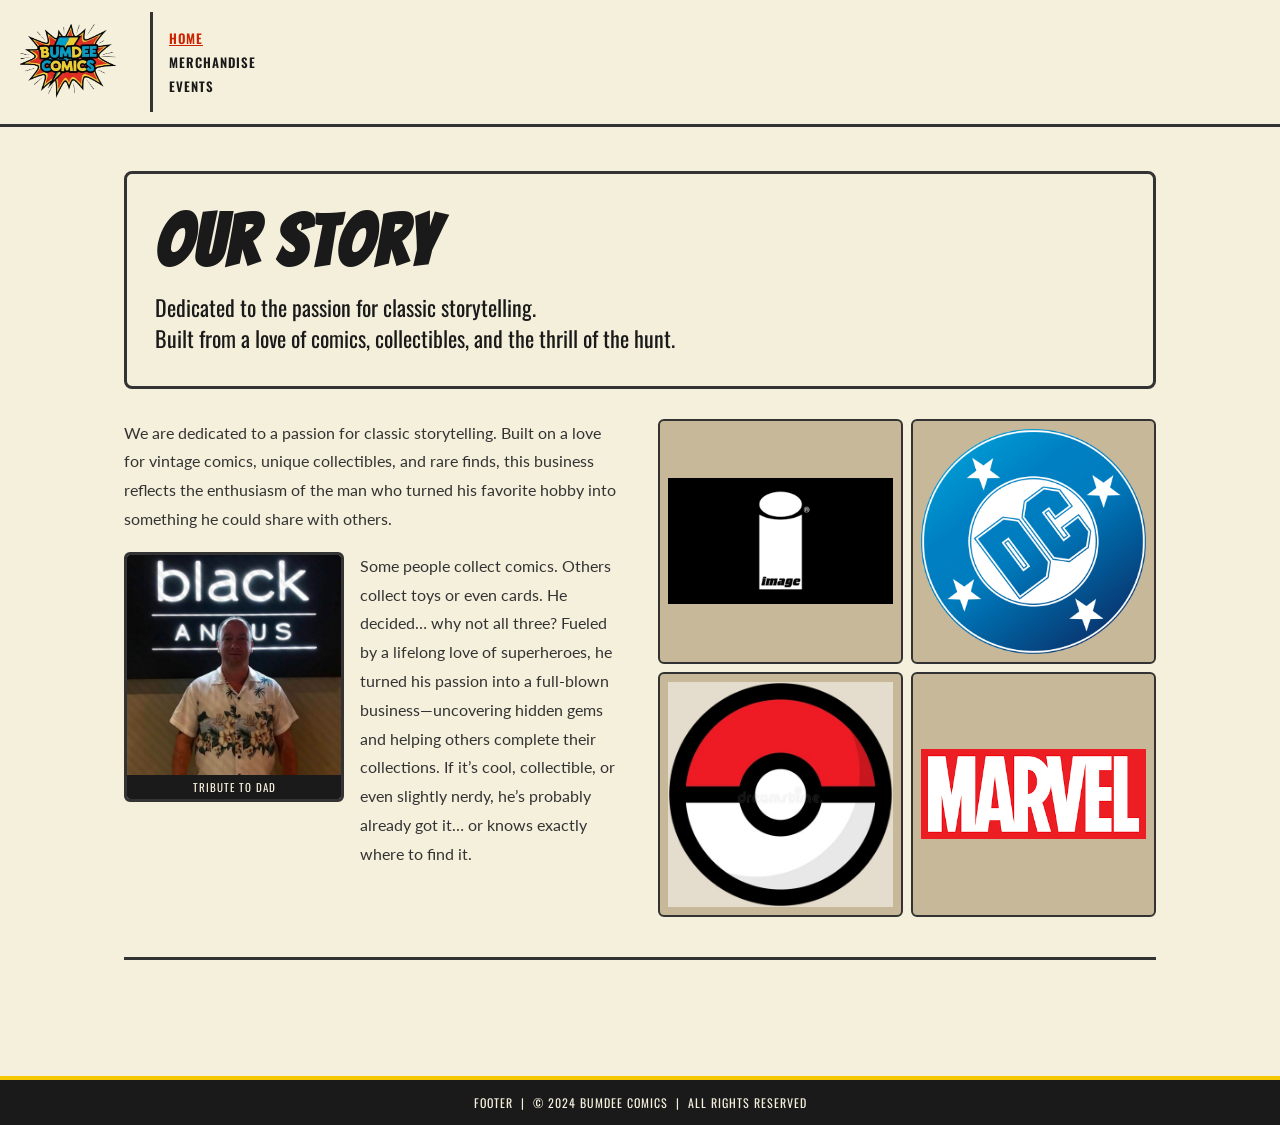
<file: index.html>
<!DOCTYPE html>
<html lang="en">
<head>
<meta charset="UTF-8">
<meta name="viewport" content="width=device-width, initial-scale=1.0">
<title>Bumdee Comics</title>
<link href="https://fonts.googleapis.com/css2?family=Bangers&family=Oswald:wght@400;600;700&family=Lato:wght@400;700&display=swap" rel="stylesheet">
<style>
  :root {
    --cream: #f5f0dc;
    --dark: #1a1a1a;
    --red: #cc2200;
    --yellow: #f5c800;
    --blue: #1a6ab5;
    --border: #333;
  }

  * { margin: 0; padding: 0; box-sizing: border-box; }

  body {
    font-family: 'Lato', sans-serif;
    background: var(--cream);
    color: var(--dark);
    min-height: 100vh;
  }

  /* ===== LOGO ===== */
  .logo-wrap {
    display: flex;
    align-items: center;
    gap: 0;
  }

  .logo-badge {
    position: relative;
    width: 100px;
    height: 100px;
    flex-shrink: 0;
    mix-blend-mode: multiply;
  }

  .logo-badge svg {
    width: 100%;
    height: 100%;
  }

  /* ===== NAV ===== */
  nav {
    display: flex;
    align-items: stretch;
    background: var(--cream);
    border-bottom: 3px solid var(--border);
    padding: 12px 20px;
    gap: 20px;
  }

  .nav-links {
    display: flex;
    flex-direction: column;
    justify-content: center;
    gap: 4px;
    border-left: 3px solid var(--border);
    padding-left: 16px;
    margin-left: 10px;
  }

  .nav-links a {
    font-family: 'Oswald', sans-serif;
    font-size: 13px;
    font-weight: 600;
    letter-spacing: 1px;
    text-decoration: none;
    color: var(--dark);
    text-transform: uppercase;
    cursor: pointer;
    transition: color 0.2s;
  }

  .nav-links a:hover, .nav-links a.active {
    color: var(--red);
    text-decoration: underline;
  }

  /* ===== PAGES ===== */
  .page { display: none; }
  .page.active { display: block; }

  /* ===== HOME PAGE ===== */
  .home-content {
    max-width: 1080px;
    margin: 0 auto;
    padding: 44px 24px 48px;
    min-height: calc(100vh - 156px);
  }

  .home-hero {
    background: rgba(245,240,220,0.95);
    border: 3px solid var(--border);
    padding: 32px 28px;
    border-radius: 8px;
    margin-bottom: 30px;
  }

  .home-hero h1 {
    font-family: 'Bangers', cursive;
    font-size: 72px;
    letter-spacing: 2px;
    margin-bottom: 14px;
    line-height: 1;
  }

  .home-hero .tagline {
    font-family: 'Oswald', sans-serif;
    font-size: 22px;
    font-weight: 400;
    margin-bottom: 0;
    max-width: 820px;
    line-height: 1.4;
  }

  .home-body {
    display: grid;
    grid-template-columns: 1fr 1fr;
    gap: 36px;
    margin-bottom: 40px;
    align-items: start;
  }

  .home-body p {
    font-size: 16px;
    line-height: 1.8;
    color: #333;
    margin-bottom: 18px;
  }

  .tribute-card {
    background: #ede8d0;
    border: 3px solid var(--border);
    border-radius: 6px;
    overflow: hidden;
  }

  .tribute-card .tribute-img {
    width: 100%;
    height: 220px;
    background: linear-gradient(135deg, #8a7a60 0%, #5a4a30 100%);
    display: flex;
    align-items: center;
    justify-content: center;
    position: relative;
    overflow: hidden;
  }

  .tribute-card .tribute-img::before {
    content: '';
    position: absolute;
    inset: 0;
    background: repeating-linear-gradient(45deg, transparent, transparent 4px, rgba(0,0,0,0.05) 4px, rgba(0,0,0,0.05) 8px);
  }

  .tribute-card .tribute-label {
    background: var(--dark);
    color: var(--cream);
    font-family: 'Oswald', sans-serif;
    font-size: 11px;
    text-align: center;
    padding: 4px;
    text-transform: uppercase;
    letter-spacing: 1px;
  }

  .tribute-text {
    padding: 12px;
    font-size: 12px;
    line-height: 1.6;
    color: #444;
    font-style: italic;
  }

  /* Person figure in tribute */
  .figure-person {
    width: 70px;
    height: 130px;
  }

  /* Collectibles Section */
  .collectibles-section {
    margin-top: 10px;
  }

  .collectibles-section h2 {
    font-family: 'Bangers', cursive;
    font-size: 32px;
    letter-spacing: 1px;
    margin-bottom: 6px;
  }

  .collectibles-section p {
    font-size: 13px;
    color: #444;
    line-height: 1.6;
    max-width: 340px;
    margin-bottom: 16px;
  }

  .collectibles-grid {
    display: grid;
    grid-template-columns: repeat(4, 1fr);
    gap: 12px;
  }

  .collectible-thumb {
    width: 100%;
    min-height: 110px;
    border: 2px solid var(--border);
    border-radius: 6px;
    overflow: hidden;
    background: #c8b89a;
    display: flex;
    align-items: center;
    justify-content: center;
    padding: 8px;
  }

  /* ===== SHOP PAGE ===== */
  .shop-header {
    background: #29a8d4;
    padding: 30px 20px;
    text-align: center;
    position: relative;
    overflow: hidden;
  }

  .shop-header::before {
    content: '';
    position: absolute;
    inset: 0;
    background: repeating-linear-gradient(
      -45deg,
      transparent 0,
      transparent 10px,
      rgba(255,255,255,0.05) 10px,
      rgba(255,255,255,0.05) 20px
    );
  }

  .shop-banner {
    display: inline-block;
    position: relative;
    z-index: 1;
  }

  .shop-banner h1 {
    font-family: 'Bangers', cursive;
    font-size: 68px;
    letter-spacing: 4px;
    color: var(--yellow);
    -webkit-text-stroke: 3px var(--dark);
    text-shadow: 4px 4px 0 var(--dark);
    line-height: 0.9;
  }

  .shop-banner .sub {
    font-family: 'Bangers', cursive;
    font-size: 40px;
    letter-spacing: 3px;
    color: white;
    -webkit-text-stroke: 2px var(--dark);
    text-shadow: 3px 3px 0 var(--dark);
  }

  .shop-content {
    max-width: 900px;
    margin: 0 auto;
    padding: 30px 20px;
  }

  .product-grid {
    display: grid;
    grid-template-columns: repeat(4, 1fr);
    gap: 16px;
    margin-bottom: 16px;
  }

  .product-card {
    background: white;
    border: 2px solid var(--border);
    border-radius: 3px;
    overflow: hidden;
    transition: transform 0.2s, box-shadow 0.2s;
    cursor: pointer;
  }

  .product-card:hover {
    transform: translateY(-3px);
    box-shadow: 0 6px 16px rgba(0,0,0,0.15);
  }

  .product-img {
    width: 100%;
    aspect-ratio: 1;
    display: flex;
    align-items: center;
    justify-content: center;
    position: relative;
    overflow: hidden;
  }

  .product-img svg {
    width: 80%;
    height: 80%;
  }

  .product-info {
    padding: 8px 10px;
    border-top: 2px solid var(--border);
  }

  .product-info .name {
    font-family: 'Oswald', sans-serif;
    font-size: 11px;
    font-weight: 600;
    text-transform: uppercase;
    letter-spacing: 0.5px;
    margin-bottom: 2px;
  }

  .product-info .price {
    font-size: 12px;
    font-weight: 700;
    color: var(--red);
  }

  /* Product color schemes */
  .bg-tan    { background: #c8b89a; }
  .bg-blue   { background: #4a90d9; }
  .bg-dark   { background: #2a2a2a; }
  .bg-red    { background: #c03020; }
  .bg-yellow { background: #e8c040; }
  .bg-green  { background: #3a8a4a; }

  /* ===== EVENTS PAGE ===== */
  .events-content {
    max-width: 900px;
    margin: 0 auto;
    padding: 30px 20px;
  }

  .events-layout {
    display: grid;
    grid-template-columns: 1fr 1.2fr;
    gap: 30px;
  }

  .map-container {
    border: 3px solid var(--border);
    background: #d4e8c8;
    height: 280px;
    position: relative;
    overflow: hidden;
    border-radius: 3px;
  }

  .map-placeholder {
    width: 100%;
    height: 100%;
    position: relative;
    background: #e8edd8;
  }

  .map-pin {
    position: absolute;
    top: 50%;
    left: 55%;
    transform: translate(-50%, -50%);
    color: var(--red);
    font-size: 28px;
  }

  .events-shows h2 {
    font-family: 'Bangers', cursive;
    font-size: 28px;
    letter-spacing: 2px;
    text-transform: uppercase;
    border-bottom: 3px solid var(--border);
    padding-bottom: 8px;
    margin-bottom: 16px;
  }

  .event-item {
    display: flex;
    gap: 14px;
    margin-bottom: 20px;
    align-items: flex-start;
  }

  .event-icon {
    flex-shrink: 0;
    width: 44px;
    height: 44px;
    background: var(--red);
    border: 2px solid var(--border);
    border-radius: 4px;
    display: flex;
    align-items: center;
    justify-content: center;
    color: white;
    font-size: 22px;
  }

  .event-desc {
    font-size: 12px;
    line-height: 1.6;
    color: #444;
  }

  .event-date {
    font-family: 'Oswald', sans-serif;
    font-size: 15px;
    font-weight: 700;
    color: var(--dark);
    margin-bottom: 14px;
  }

  .event-date span {
    display: block;
    margin-bottom: 4px;
  }

  /* ===== FOOTER ===== */
  footer {
    background: var(--dark);
    color: var(--cream);
    text-align: center;
    padding: 14px;
    font-family: 'Oswald', sans-serif;
    font-size: 12px;
    letter-spacing: 1px;
    text-transform: uppercase;
    margin-top: 40px;
    border-top: 4px solid var(--yellow);
  }

  /* ===== SUNBURST ===== */
  .sunburst {
    position: absolute;
    top: 50%;
    left: 50%;
    transform: translate(-50%, -50%);
    width: 200%;
    height: 200%;
    opacity: 0.15;
    background: repeating-conic-gradient(var(--yellow) 0deg 10deg, transparent 10deg 20deg);
  }

  /* ===== LIMITED BADGE ===== */
  .badge-limited {
    position: absolute;
    top: 6px;
    left: 6px;
    background: var(--red);
    color: white;
    font-family: 'Bangers', cursive;
    font-size: 9px;
    padding: 2px 5px;
    letter-spacing: 0.5px;
    border: 1px solid var(--dark);
    border-radius: 2px;
  }

  /* Divider */
  .section-divider {
    border: none;
    border-top: 3px solid var(--border);
    margin: 28px 0;
  }

  /* Map grid lines */
  .map-grid {
    position: absolute;
    inset: 0;
    background-image:
      linear-gradient(rgba(0,0,0,0.08) 1px, transparent 1px),
      linear-gradient(90deg, rgba(0,0,0,0.08) 1px, transparent 1px);
    background-size: 30px 30px;
  }

  .map-road-h {
    position: absolute;
    left: 0; right: 0;
    height: 8px;
    background: #c8c0a8;
  }
  .map-road-v {
    position: absolute;
    top: 0; bottom: 0;
    width: 8px;
    background: #c8c0a8;
  }

  /* Responsive tweaks */
  @media (max-width: 700px) {
    .product-grid { grid-template-columns: repeat(2, 1fr); }
    .home-body { grid-template-columns: 1fr; }
    .events-layout { grid-template-columns: 1fr; }
    .shop-banner h1 { font-size: 44px; }
  }
</style>
</head>
<body>

<!-- ===== NAV ===== -->
<nav>
  <div class="logo-wrap">
    <div class="logo-badge">
      <img src="imgs/logo.png" alt="logo" style="width:100%; height:100%; object-fit:contain;">
    </div>
  </div>
  <div class="nav-links">
    <a href="index.html" class="active" onclick="showPage('home', this); return false;">Home</a>
    <a href="merchandise.html" onclick="showPage('shop', this); return false;">Merchandise</a>
    <a href="events.html" onclick="showPage('events', this); return false;">Events</a>
  </div>
</nav>

<!-- ===== HOME PAGE ===== -->
<div id="page-home" class="page active">
  <div class="home-content">

    <div class="home-hero">
      <h1>Our Story</h1>
      <p class="tagline">Dedicated to the passion for classic storytelling.<br>Built from a love of comics, collectibles, and the thrill of the hunt.</p>
    </div>

    <div class="home-body">
      <div>
        <p> We are dedicated to a passion for classic storytelling. Built on a love for vintage comics, unique collectibles, and rare finds, this business reflects the enthusiasm of the man who turned his favorite hobby into something he could share with others.</p>

        <div style="display:flex; gap:16px; align-items:flex-start; margin-top:16px;">
          <!-- Dad tribute card -->
          <div class="tribute-card" style="width:220px; flex-shrink:0;">
            <div class="tribute-img">
              <img src="imgs/IMG_6658.jpg" alt="Tribute to Dad" style="width:100%; height:100%; object-fit:cover;">
            </div>
            <div class="tribute-label">Tribute to Dad</div>
          </div>
          <div>
            <p> Some people collect comics. Others collect toys or even cards.
He decided… why not all three?

Fueled by a lifelong love of superheroes, he turned his passion into a full-blown business—uncovering hidden gems and helping others complete their collections.

If it’s cool, collectible, or even slightly nerdy, he’s probably already got it… or knows exactly where to find it.</p>
          </div>
        </div>
      </div>

      <!-- Right column: small collectibles thumbnails -->
      <div>
        <div style="display:grid; grid-template-columns: 1fr 1fr; gap:8px;">
          <div class="collectible-thumb">
            <img src="imgs/imagecomics.png" alt="Image Comics" style="width:100%; height:100%; object-fit:contain;">
          </div>
          <div class="collectible-thumb">
            <img src="imgs/dc comics.png" alt="DC Comics" style="width:100%; height:100%; object-fit:contain;">
          </div>
          <div class="collectible-thumb">
            <img src="imgs/pokeball.jpg.png" alt="Pokémon Collectible" style="width:100%; height:100%; object-fit:contain;">        
          </div>
          <div class="collectible-thumb">
            <img src="imgs/marvel.png" alt="Marvel Collectible" style="width:100%; height:100%; object-fit:contain;">
          </div>
        </div>
      </div>
    </div>

    <hr class="section-divider">

  </div>
  <footer>footer &nbsp;|&nbsp; © 2024 Bumdee Comics &nbsp;|&nbsp; All Rights Reserved</footer>
</div>



<!-- ===== EVENTS PAGE ===== -->
<div id="page-events" class="page">
  <div class="events-content">

    <div style="display:flex; justify-content:flex-start; margin-bottom:20px;">
      <div class="logo-badge" style="width:110px; height:110px;">
        <img src="imgs/logo.png" alt="Bumdee Comics Logo" style="width:100%;height:100%;object-fit:contain;">
      </div>
    </div>

    <div class="events-layout">
      <!-- Map -->
      <div>
        <div class="map-container">
          <div class="map-placeholder">
            <div class="map-grid"></div>
            <div class="map-road-h" style="top:30%;"></div>
            <div class="map-road-h" style="top:55%;"></div>
            <div class="map-road-h" style="top:75%;"></div>
            <div class="map-road-v" style="left:25%;"></div>
            <div class="map-road-v" style="left:50%;"></div>
            <div class="map-road-v" style="left:72%;"></div>
            <div class="map-pin">📍</div>
            <div style="position:absolute; top:8px; left:8px; background:white; padding:4px 8px; font-size:11px; font-family:'Oswald', sans-serif; border:1px solid #ccc; border-radius:2px;">Google Maps</div>
            <div style="position:absolute; bottom:20px; right:10px; background:white; border:1px solid #ccc; border-radius:2px; overflow:hidden;">
              <div style="padding:4px 8px; font-size:16px; font-weight:bold; border-bottom:1px solid #ccc; cursor:pointer; text-align:center;">+</div>
              <div style="padding:4px 8px; font-size:16px; font-weight:bold; cursor:pointer; text-align:center;">−</div>
            </div>
            <div style="position:absolute; bottom:4px; left:4px; font-size:9px; color:#666;">Map data ©2024 Google &nbsp;|&nbsp; Terms of use</div>
          </div>
        </div>
      </div>

      <!-- Events list -->
      <div class="events-shows">
        <h2>Visit Us at Upcoming Shows</h2>

        <div class="event-item">
          <div class="event-icon">📅</div>
          <div>
            <div class="event-desc"><strong>Dates:</strong></div>
            <div class="event-desc">Detailed upcoming storytelling events between the comic-con and calendar. Fictional examples shown in image.</div>
          </div>
        </div>

        <div class="event-item">
          <div class="event-icon">📅</div>
          <div>
            <div class="event-desc">Detailed comical calendars — the events are shown at local organizations to help promote and describe collectibles.</div>
          </div>
        </div>

        <hr class="section-divider" style="margin:16px 0;">

        <div class="event-date">
          <span>Oct 12 — Comic-Con</span>
          <span>Nov 5 — Toy Fair</span>
        </div>
      </div>
    </div>

  </div>
  <footer>footer &nbsp;|&nbsp; © 2024 Bumdee Comics &nbsp;|&nbsp; All Rights Reserved</footer>
</div>

<script>
  function showPage(pageId, linkEl) {
    document.querySelectorAll('.page').forEach(p => p.classList.remove('active'));
    document.getElementById('page-' + pageId).classList.add('active');
    document.querySelectorAll('.nav-links a').forEach(a => a.classList.remove('active'));
    if (linkEl) linkEl.classList.add('active');
    window.scrollTo(0, 0);
  }
</script>

</body>
</html>
</file>
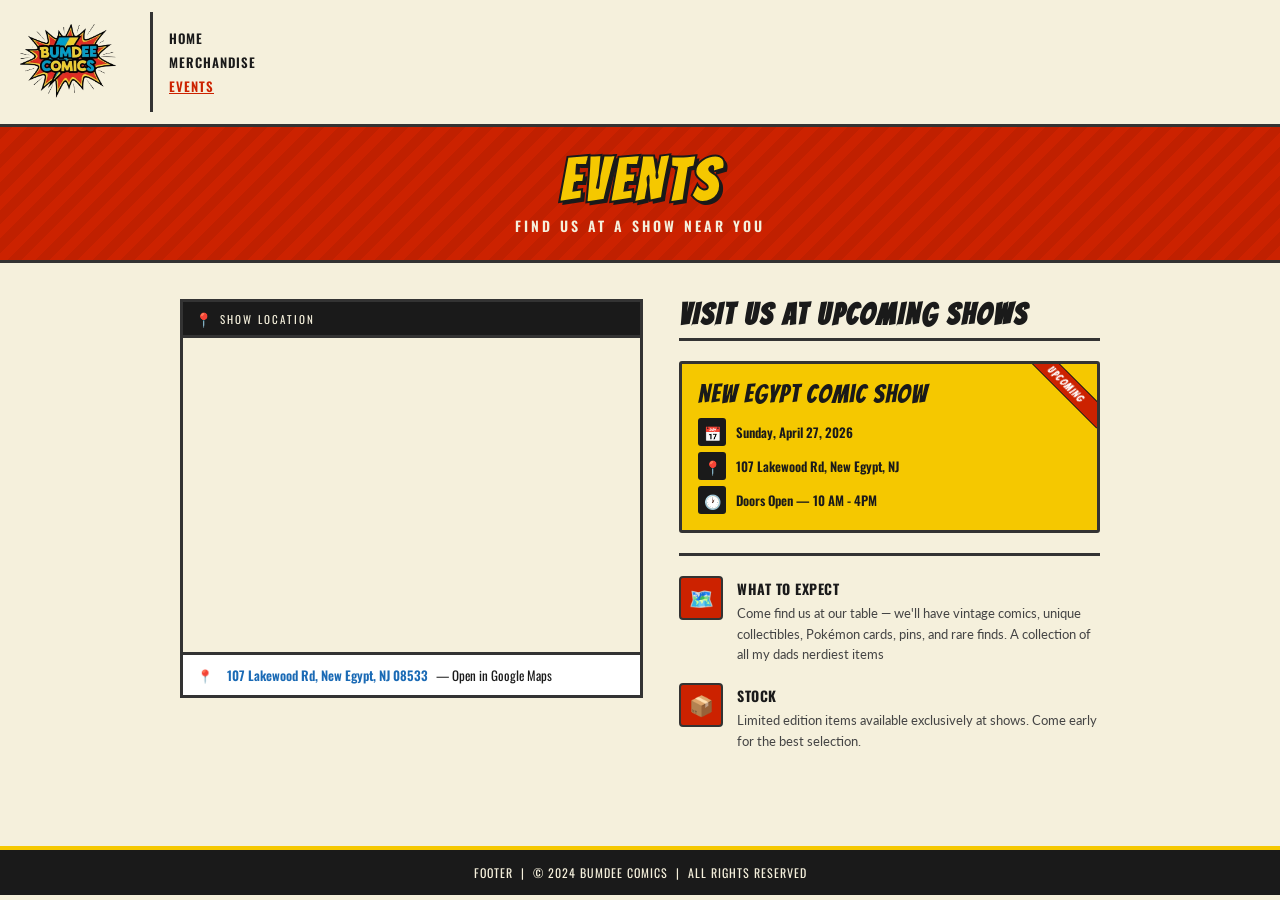
<file: events.html>
<!DOCTYPE html>
<html lang="en">
<head>
  <meta charset="UTF-8">
  <meta name="viewport" content="width=device-width, initial-scale=1.0">
  <title>Bumdee Comics — Events</title>
  <link href="https://fonts.googleapis.com/css2?family=Bangers&family=Oswald:wght@400;600;700&family=Lato:wght@400;700&display=swap" rel="stylesheet">
  <style>
    :root {
      --cream: #f5f0dc;
      --dark: #1a1a1a;
      --red: #cc2200;
      --yellow: #f5c800;
      --blue: #1a6ab5;
      --border: #333;
    }

    * { margin: 0; padding: 0; box-sizing: border-box; }

    body {
      font-family: 'Lato', sans-serif;
      background: var(--cream);
      color: var(--dark);
      min-height: 100vh;
    }

    /* ===== NAV ===== */
    nav {
      display: flex;
      align-items: stretch;
      background: var(--cream);
      border-bottom: 3px solid var(--border);
      padding: 12px 20px;
      gap: 20px;
    }

    .logo-badge {
      position: relative;
      width: 100px;
      height: 100px;
      flex-shrink: 0;
      mix-blend-mode: multiply;
    }

    .nav-links {
      display: flex;
      flex-direction: column;
      justify-content: center;
      gap: 4px;
      border-left: 3px solid var(--border);
      padding-left: 16px;
      margin-left: 10px;
    }

    .nav-links a {
      font-family: 'Oswald', sans-serif;
      font-size: 13px;
      font-weight: 600;
      letter-spacing: 1px;
      text-decoration: none;
      color: var(--dark);
      text-transform: uppercase;
      transition: color 0.2s;
    }

    .nav-links a:hover,
    .nav-links a.active {
      color: var(--red);
      text-decoration: underline;
    }

    /* ===== PAGE HEADER ===== */
    .events-header {
      background: var(--red);
      padding: 24px 20px;
      text-align: center;
      position: relative;
      overflow: hidden;
      border-bottom: 3px solid var(--border);
    }

    .events-header::before {
      content: '';
      position: absolute;
      inset: 0;
      background: repeating-linear-gradient(
        -45deg,
        transparent 0,
        transparent 10px,
        rgba(0,0,0,0.06) 10px,
        rgba(0,0,0,0.06) 20px
      );
    }

    .events-header h1 {
      font-family: 'Bangers', cursive;
      font-size: 60px;
      letter-spacing: 4px;
      color: var(--yellow);
      -webkit-text-stroke: 2px var(--dark);
      text-shadow: 3px 3px 0 var(--dark);
      line-height: 1;
      position: relative;
      z-index: 1;
    }

    .events-header .sub {
      font-family: 'Oswald', sans-serif;
      font-size: 14px;
      font-weight: 600;
      letter-spacing: 3px;
      color: var(--cream);
      text-transform: uppercase;
      margin-top: 4px;
      position: relative;
      z-index: 1;
    }

    /* ===== CONTENT ===== */
    .events-content {
      max-width: 960px;
      margin: 0 auto;
      padding: 36px 20px;
    }

    .events-layout {
      display: grid;
      grid-template-columns: 1.1fr 1fr;
      gap: 36px;
      align-items: start;
    }

    /* ===== MAP COLUMN ===== */
    .map-wrap {
      display: flex;
      flex-direction: column;
      gap: 0;
    }

    .map-label {
      background: var(--dark);
      color: var(--cream);
      font-family: 'Oswald', sans-serif;
      font-size: 11px;
      letter-spacing: 2px;
      text-transform: uppercase;
      padding: 6px 12px;
      border: 3px solid var(--border);
      border-bottom: none;
      display: flex;
      align-items: center;
      gap: 6px;
    }

    .map-label span {
      font-size: 14px;
    }

    .map-container {
      border: 3px solid var(--border);
      overflow: hidden;
      width: 100%;
      height: 320px;
    }

    .map-container iframe {
      width: 100%;
      height: 100%;
      border: none;
      display: block;
    }

    .map-address {
      background: white;
      border: 3px solid var(--border);
      border-top: none;
      padding: 10px 14px;
      font-family: 'Oswald', sans-serif;
      font-size: 13px;
      color: var(--dark);
      display: flex;
      align-items: center;
      gap: 8px;
    }

    .map-address a {
      color: var(--blue);
      text-decoration: none;
      font-weight: 600;
    }

    .map-address a:hover {
      text-decoration: underline;
    }

    /* ===== EVENTS LIST COLUMN ===== */
    .events-shows h2 {
      font-family: 'Bangers', cursive;
      font-size: 30px;
      letter-spacing: 2px;
      text-transform: uppercase;
      border-bottom: 3px solid var(--border);
      padding-bottom: 8px;
      margin-bottom: 20px;
    }

    /* Featured event card */
    .event-card-featured {
      background: var(--yellow);
      border: 3px solid var(--border);
      border-radius: 3px;
      padding: 16px;
      margin-bottom: 20px;
      position: relative;
      overflow: hidden;
    }

    .event-card-featured::before {
      content: 'UPCOMING';
      position: absolute;
      top: 10px;
      right: -22px;
      background: var(--red);
      color: white;
      font-family: 'Bangers', cursive;
      font-size: 11px;
      letter-spacing: 1px;
      padding: 3px 30px;
      transform: rotate(45deg);
      transform-origin: center;
      border-top: 1px solid var(--dark);
      border-bottom: 1px solid var(--dark);
    }

    .event-card-featured .event-name {
      font-family: 'Bangers', cursive;
      font-size: 26px;
      letter-spacing: 1px;
      color: var(--dark);
      margin-bottom: 10px;
    }

    .event-meta {
      display: flex;
      flex-direction: column;
      gap: 6px;
    }

    .event-meta-row {
      display: flex;
      align-items: center;
      gap: 10px;
      font-family: 'Oswald', sans-serif;
      font-size: 13px;
      font-weight: 600;
      color: var(--dark);
    }

    .event-meta-icon {
      width: 28px;
      height: 28px;
      background: var(--dark);
      color: var(--yellow);
      border-radius: 3px;
      display: flex;
      align-items: center;
      justify-content: center;
      font-size: 14px;
      flex-shrink: 0;
    }

    /* Regular event items */
    .event-item {
      display: flex;
      gap: 14px;
      margin-bottom: 18px;
      align-items: flex-start;
    }

    .event-icon {
      flex-shrink: 0;
      width: 44px;
      height: 44px;
      background: var(--red);
      border: 2px solid var(--border);
      border-radius: 4px;
      display: flex;
      align-items: center;
      justify-content: center;
      color: white;
      font-size: 20px;
    }

    .event-desc {
      font-size: 13px;
      line-height: 1.6;
      color: #444;
      padding-top: 2px;
    }

    .event-desc strong {
      font-family: 'Oswald', sans-serif;
      font-size: 14px;
      color: var(--dark);
      text-transform: uppercase;
      letter-spacing: 0.5px;
    }

    /* Divider */
    .section-divider {
      border: none;
      border-top: 3px solid var(--border);
      margin: 20px 0;
    }

    /* ===== FOOTER ===== */
    footer {
      background: var(--dark);
      color: var(--cream);
      text-align: center;
      padding: 14px;
      font-family: 'Oswald', sans-serif;
      font-size: 12px;
      letter-spacing: 1px;
      text-transform: uppercase;
      margin-top: 40px;
      border-top: 4px solid var(--yellow);
    }

    /* ===== RESPONSIVE ===== */
    @media (max-width: 700px) {
      .events-layout { grid-template-columns: 1fr; }
      .events-header h1 { font-size: 42px; }
    }
  </style>
</head>
<body>

<!-- ===== NAV ===== -->
<nav>
  <div class="logo-badge">
    <img src="imgs/logo.png" alt="Bumdee Comics Logo" style="width:100%; height:100%; object-fit:contain;">
  </div>
  <div class="nav-links">
    <a href="index.html">Home</a>
    <a href="merchandise.html">Merchandise</a>
    <a href="events.html" class="active">Events</a>
  </div>
</nav>

<!-- ===== HEADER ===== -->
<div class="events-header">
  <h1>EVENTS</h1>
  <div class="sub">Find Us at a Show Near You</div>
</div>

<!-- ===== CONTENT ===== -->
<div class="events-content">
  <div class="events-layout">

    <!-- LEFT: Map -->
    <div class="map-wrap">
      <div class="map-label">
        <span>📍</span> Show Location
      </div>
      <div class="map-container">
<iframe src="https://www.google.com/maps/embed?pb=!1m18!1m12!1m3!1d3053.1049883288183!2d-74.51617122400609!3d40.07307017149688!2m3!1f0!2f0!3f0!3m2!1i1024!2i768!4f13.1!3m3!1m2!1s0x89c168a7876fa1a9%3A0x48dd2b3e07dd1339!2s107%20Lakewood%20Rd%2C%20New%20Egypt%2C%20NJ%2008533!5e0!3m2!1sen!2sus!4v1776360058823!5m2!1sen!2sus" width="600" height="450" style="border:0;" allowfullscreen="" loading="lazy" referrerpolicy="no-referrer-when-downgrade"></iframe>
      </div>
      <div class="map-address">
        📍 &nbsp;
        <a href="https://maps.google.com/?q=107+Lakewood+Rd,+New+Egypt,+NJ+08533" target="_blank">
          107 Lakewood Rd, New Egypt, NJ 08533
        </a>
        — Open in Google Maps
      </div>
    </div>

    <!-- RIGHT: Event details -->
    <div class="events-shows">
      <h2>Visit Us at Upcoming Shows</h2>

      <!-- Featured event -->
      <div class="event-card-featured">
        <div class="event-name">New Egypt Comic Show</div>
        <div class="event-meta">
          <div class="event-meta-row">
            <div class="event-meta-icon">📅</div>
            Sunday, April 27, 2026
          </div>
          <div class="event-meta-row">
            <div class="event-meta-icon">📍</div>
            107 Lakewood Rd, New Egypt, NJ
          </div>
          <div class="event-meta-row">
            <div class="event-meta-icon">🕐</div>
            Doors Open — 10 AM - 4PM
          </div>
        </div>
      </div>

      <hr class="section-divider">

      <div class="event-item">
        <div class="event-icon">🗺️</div>
        <div>
          <div class="event-desc"><strong>What to Expect</strong></div>
          <div class="event-desc">Come find us at our table — we'll have vintage comics, unique collectibles, Pokémon cards, pins, and rare finds. A collection of all my dads nerdiest items</div>
        </div>
      </div>

      <div class="event-item">
        <div class="event-icon">📦</div>
        <div>
          <div class="event-desc"><strong>Stock</strong></div>
          <div class="event-desc">Limited edition items available exclusively at shows. Come early for the best selection.</div>
        </div>
      </div>

    </div>
  </div>
</div>

<footer>footer &nbsp;|&nbsp; © 2024 Bumdee Comics &nbsp;|&nbsp; All Rights Reserved</footer>

</body>
</html>
</file>
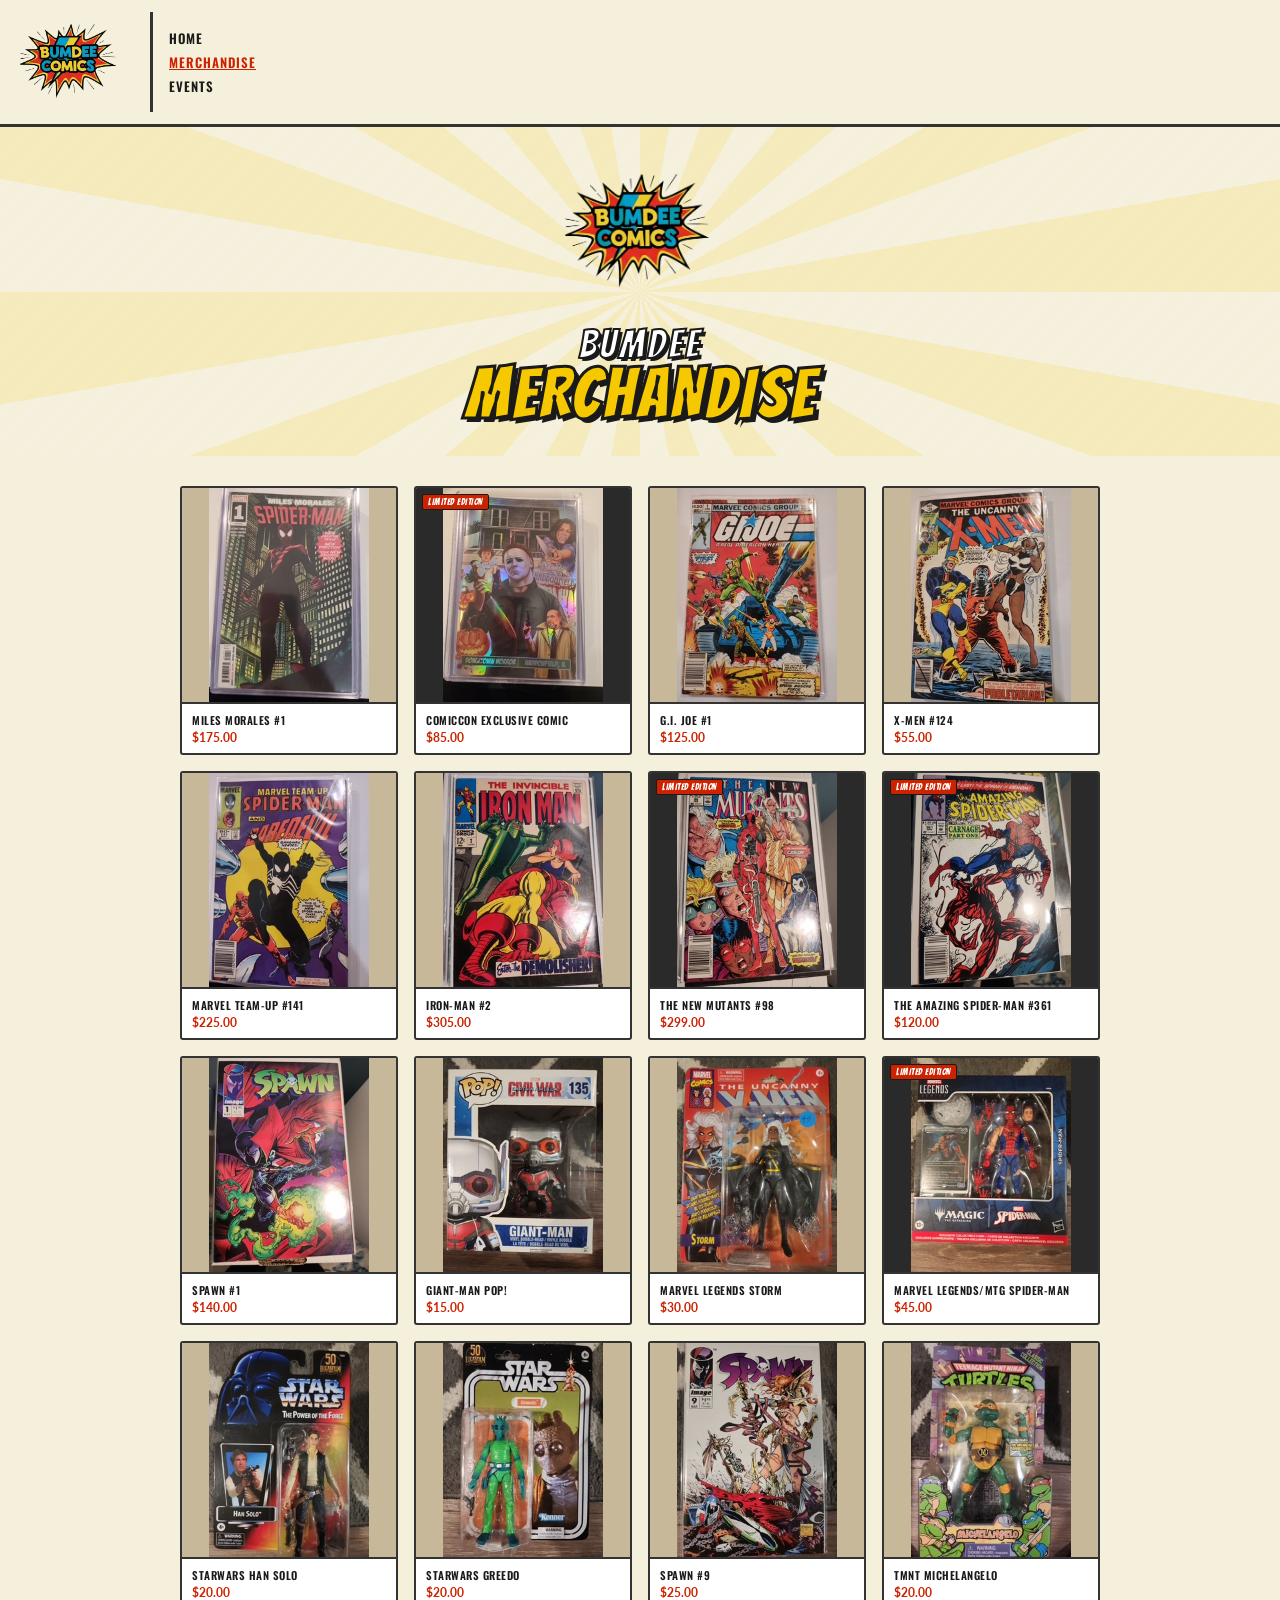
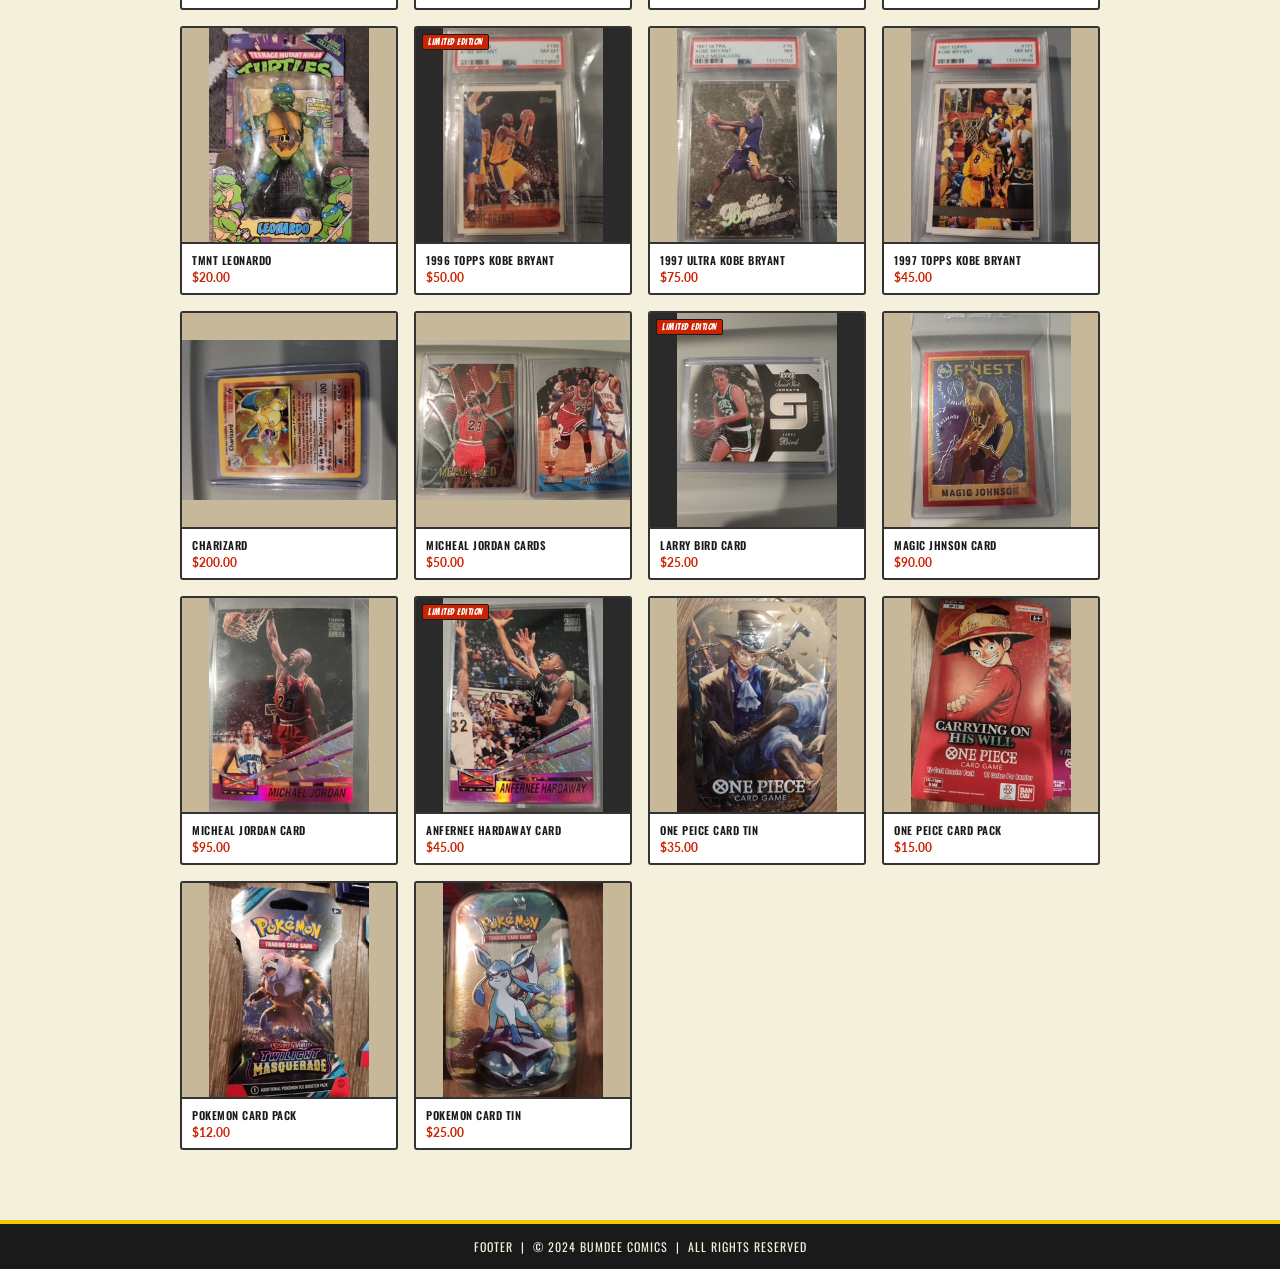
<file: merchandise.html>
<!DOCTYPE html>
<html lang="en">
<head>
<meta charset="UTF-8">
<meta name="viewport" content="width=device-width, initial-scale=1.0">
<title>Merchandise — Bumdee Comics</title>
<link href="https://fonts.googleapis.com/css2?family=Bangers&family=Oswald:wght@400;600;700&family=Lato:wght@400;700&display=swap" rel="stylesheet">
<style>
  :root {
    --cream: #f5f0dc;
    --dark: #1a1a1a;
    --red: #cc2200;
    --yellow: #f5c800;
    --blue: #1a6ab5;
    --border: #333;
  }

  * { margin: 0; padding: 0; box-sizing: border-box; }

  body {
    font-family: 'Lato', sans-serif;
    background: var(--cream);
    color: var(--dark);
    min-height: 100vh;
  }

  /* ===== NAV ===== */
  nav {
    display: flex;
    align-items: stretch;
    background: var(--cream);
    border-bottom: 3px solid var(--border);
    padding: 12px 20px;
    gap: 20px;
  }

  .logo-badge {
    position: relative;
    width: 100px;
    height: 100px;
    flex-shrink: 0;
    mix-blend-mode: multiply;
  }

  .nav-links {
    display: flex;
    flex-direction: column;
    justify-content: center;
    gap: 4px;
    border-left: 3px solid var(--border);
    padding-left: 16px;
    margin-left: 10px;
  }

  .nav-links a {
    font-family: 'Oswald', sans-serif;
    font-size: 13px;
    font-weight: 600;
    letter-spacing: 1px;
    text-decoration: none;
    color: var(--dark);
    text-transform: uppercase;
    transition: color 0.2s;
  }

  .nav-links a:hover, .nav-links a.active {
    color: var(--red);
    text-decoration: underline;
  }

  /* ===== SHOP HEADER ===== */
  .shop-header {
    background: var(--cream);
    padding: 30px 20px;
    text-align: center;
    position: relative;
    overflow: hidden;
  }

  .shop-header::before {
    content: '';
    position: absolute;
    inset: 0;
    background: repeating-linear-gradient(
      -45deg,
      transparent 0,
      transparent 10px,
      rgba(255,255,255,0.05) 10px,
      rgba(255,255,255,0.05) 20px
    );
  }

  .sunburst {
    position: absolute;
    top: 50%;
    left: 50%;
    transform: translate(-50%, -50%);
    width: 200%;
    height: 200%;
    opacity: 0.15;
    background: repeating-conic-gradient(var(--yellow) 0deg 10deg, transparent 10deg 20deg);
  }

  .shop-banner {
    display: inline-block;
    position: relative;
    z-index: 1;
  }

  .shop-banner h1 {
    font-family: 'Bangers', cursive;
    font-size: 68px;
    letter-spacing: 4px;
    color: var(--yellow);
    -webkit-text-stroke: 3px var(--dark);
    text-shadow: 4px 4px 0 var(--dark);
    line-height: 0.9;
  }

  .shop-banner .sub {
    font-family: 'Bangers', cursive;
    font-size: 40px;
    letter-spacing: 3px;
    color: white;
    -webkit-text-stroke: 2px var(--dark);
    text-shadow: 3px 3px 0 var(--dark);
  }

  /* ===== SHOP CONTENT ===== */
  .shop-content {
    max-width: 960px;
    margin: 0 auto;
    padding: 30px 20px;
  }

  /* ===== PRODUCT GRID ===== */
  .product-grid {
    display: grid;
    grid-template-columns: repeat(4, 1fr);
    gap: 16px;
  }

  .product-card {
    background: white;
    border: 2px solid var(--border);
    border-radius: 3px;
    overflow: hidden;
    transition: transform 0.2s, box-shadow 0.2s;
    cursor: pointer;
  }

  .product-card:hover {
    transform: translateY(-3px);
    box-shadow: 0 6px 16px rgba(0,0,0,0.15);
  }

  .product-img {
    width: 100%;
    aspect-ratio: 1;
    display: flex;
    align-items: center;
    justify-content: center;
    position: relative;
    overflow: hidden;
    background: #c8b89a;
  }

  .product-img img {
    width: 100%;
    height: 100%;
    object-fit: contain;
  }

  .product-img.bg-dark { background: #2a2a2a; }

  .badge-limited {
    position: absolute;
    top: 6px;
    left: 6px;
    background: var(--red);
    color: white;
    font-family: 'Bangers', cursive;
    font-size: 9px;
    padding: 2px 5px;
    letter-spacing: 0.5px;
    border: 1px solid var(--dark);
    border-radius: 2px;
    z-index: 2;
  }

  .product-info {
    padding: 8px 10px;
    border-top: 2px solid var(--border);
  }

  .product-info .name {
    font-family: 'Oswald', sans-serif;
    font-size: 11px;
    font-weight: 600;
    text-transform: uppercase;
    letter-spacing: 0.5px;
    margin-bottom: 2px;
  }

  .product-info .price {
    font-size: 12px;
    font-weight: 700;
    color: var(--red);
  }

  /* ===== LOADING / ERROR STATES ===== */
  .status-msg {
    grid-column: 1 / -1;
    font-family: 'Oswald', sans-serif;
    font-size: 16px;
    padding: 40px 20px;
    text-align: center;
    color: #666;
  }

  .status-msg.error { color: var(--red); }

  /* ===== FOOTER ===== */
  footer {
    background: var(--dark);
    color: var(--cream);
    text-align: center;
    padding: 14px;
    font-family: 'Oswald', sans-serif;
    font-size: 12px;
    letter-spacing: 1px;
    text-transform: uppercase;
    margin-top: 40px;
    border-top: 4px solid var(--yellow);
  }

  /* ===== RESPONSIVE ===== */
  @media (max-width: 700px) {
    .product-grid { grid-template-columns: repeat(2, 1fr); }
    .shop-banner h1 { font-size: 44px; }
  }
</style>
</head>
<body>

<!-- ===== NAV ===== -->
<nav>
  <div class="logo-badge">
    <img src="imgs/logo.png" alt="Bumdee Comics Logo" style="width:100%; height:100%; object-fit:contain; mix-blend-mode:multiply;">
  </div>
  <div class="nav-links">
    <a href="index.html">Home</a>
    <a href="merchandise.html" class="active">Merchandise</a>
    <a href="events.html">Events</a>
  </div>
</nav>

<!-- ===== HEADER ===== -->
<div class="shop-header">
  <div class="sunburst"></div>
  <div class="logo-badge" style="width:150px; height:150px; position:relative; z-index:1; margin:0 auto 16px;">
    <img src="imgs/logo.png" alt="Bumdee Comics Logo" style="width:100%;height:100%;object-fit:contain;">
  </div>
  <div class="shop-banner">
    <div class="sub">BUMDEE</div>
    <h1>MERCHANDISE</h1>
  </div>
</div>

<!-- ===== PRODUCTS ===== -->
<div class="shop-content">
  <div class="product-grid" id="product-grid">
    <p class="status-msg">Loading products...</p>
  </div>
</div>

<footer>footer &nbsp;|&nbsp; © 2024 Bumdee Comics &nbsp;|&nbsp; All Rights Reserved</footer>

<script>
  async function loadProducts() {
    const grid = document.getElementById('product-grid');

    try {
      const res = await fetch('products.json');
      if (!res.ok) throw new Error('Fetch failed');
      const products = await res.json();

      grid.innerHTML = '';

      products.forEach(item => {
        const isLimited = item.category === 'limited';

        const card = document.createElement('div');
        card.className = 'product-card';
        card.innerHTML = `
          <div class="product-img ${isLimited ? 'bg-dark' : ''}">
            ${isLimited ? '<div class="badge-limited">LIMITED EDITION</div>' : ''}
            <img
              src="${item.image}"
              alt="${item.name}"
              onerror="this.style.opacity='0.2'"
            >
          </div>
          <div class="product-info">
            <div class="name">${item.name}</div>
            <div class="price">$${item.price}</div>
          </div>
        `;
        grid.appendChild(card);
      });

    } catch (err) {
      grid.innerHTML = `
        <p class="status-msg error">
          Could not load products.json — make sure it is in the same folder as this file
          and that you are running a local server (not opening the file directly in the browser).
        </p>`;
      console.error(err);
    }
  }

  loadProducts();
</script>

</body>
</html>
</file>
